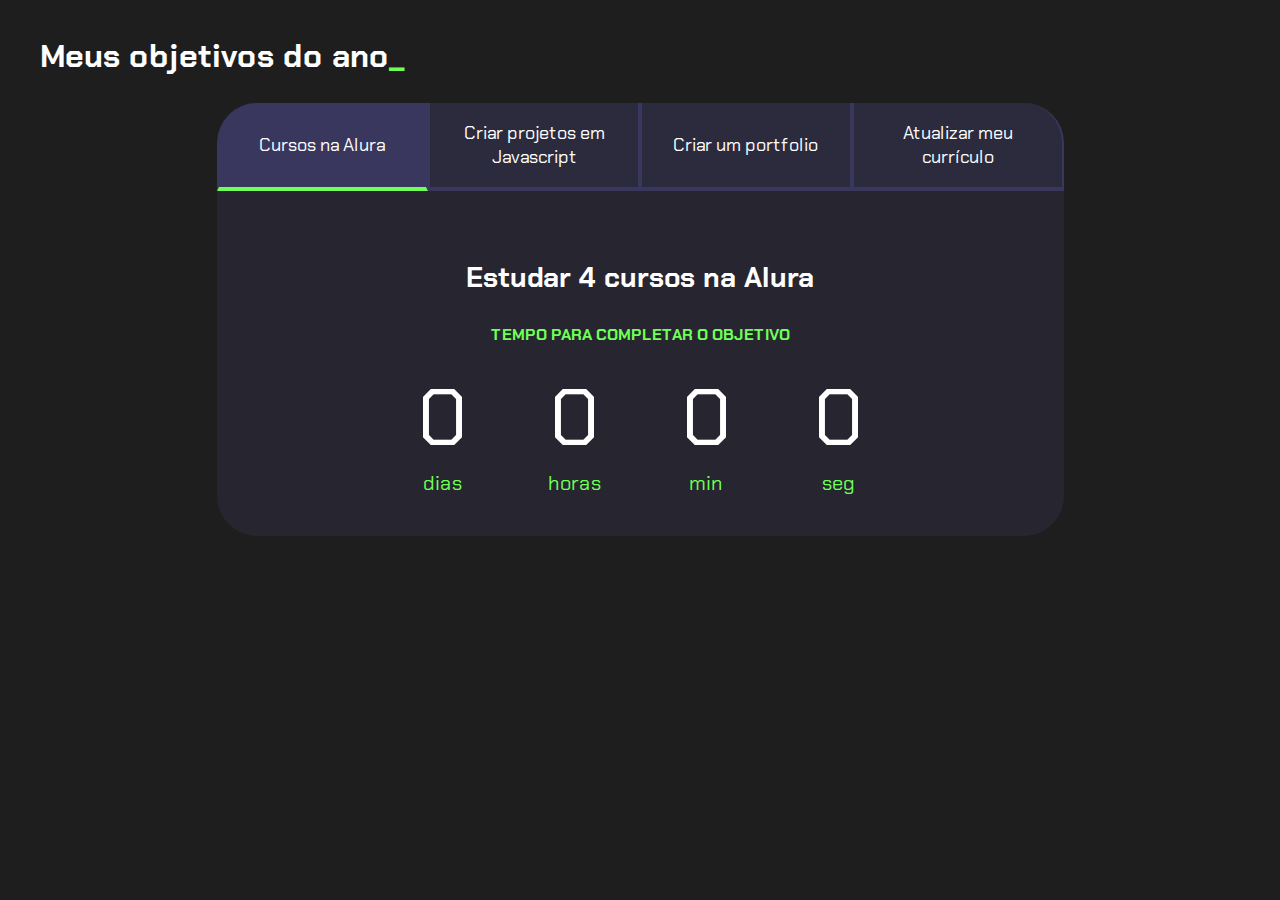
<file: Mirela Gunther 3°NEM/index.html>
<!DOCTYPE html>
<html lang="pt-br">

<head>
    <meta charset="UTF-8">
    <meta name="viewport" content="width=device-width, initial-scale=1.0">
    <title>Meus objetivos do ano</title>
    <link rel="stylesheet" href="style.css">
</head>

<body>
    <section class="conteudo-principal">
        <h2 class="titulo-principal">Meus objetivos do ano<span>_</span></h2>
        <div class="conteudo">
            <div class="botoes">
                <button class="botao ativo">Cursos na Alura</button>
                <button class="botao">Criar projetos em Javascript</button>
                <button class="botao">Criar um portfolio</button>
                <button class="botao">Atualizar meu currículo</button>
            </div>
            <div class="abas-textos">
                <div class="aba-conteudo ativo">
                    <h3 class="aba-conteudo-titulo-principal">Estudar 4 cursos na Alura</h3>
                    <h4 class="aba-conteudo-titulo-secundario">Tempo para completar o objetivo</h4>
                    <div class="contador">
                        <div class="contador-digito">
                            <p class="contador-digito-numero" id="dias0"></p>
                            <p class="contador-digito-texto">dias</p>
                        </div>
                        <div class="contador-digito">
                            <p class="contador-digito-numero" id="horas0"></p>
                            <p class="contador-digito-texto">horas</p>
                        </div>
                        <div class="contador-digito">
                            <p class="contador-digito-numero" id="min0"></p>
                            <p class="contador-digito-texto">min</p>
                        </div>
                        <div class="contador-digito">
                            <p class="contador-digito-numero" id="seg0"></p>
                            <p class="contador-digito-texto">seg</p>
                        </div>
                    </div>
                </div>
                <div class="aba-conteudo">
                    <h3 class="aba-conteudo-titulo-principal">Criar 5 projetos em Javascript</h3>
                    <h4 class="aba-conteudo-titulo-secundario">Tempo para completar o objetivo</h4>
                    <div class="contador">
                        <div class="contador-digito">
                            <p class="contador-digito-numero" id="dias1"></p>
                            <p class="contador-digito-texto">dias</p>
                        </div>
                        <div class="contador-digito">
                            <p class="contador-digito-numero" id="horas1"></p>
                            <p class="contador-digito-texto">horas</p>
                        </div>
                        <div class="contador-digito">
                            <p class="contador-digito-numero" id="min1"></p>
                            <p class="contador-digito-texto">min</p>
                        </div>
                        <div class="contador-digito">
                            <p class="contador-digito-numero" id="seg1"></p>
                            <p class="contador-digito-texto">seg</p>
                        </div>
                    </div>
                </div>
                <div class="aba-conteudo">
                    <h3 class="aba-conteudo-titulo-principal">Criar um portfolio com os meus 3 melhores projetos</h3>
                    <h4 class="aba-conteudo-titulo-secundario">Tempo para completar o objetivo</h4>
                    <div class="contador">
                        <div class="contador-digito">
                            <p class="contador-digito-numero" id="dias2"></p>
                            <p class="contador-digito-texto">dias</p>
                        </div>
                        <div class="contador-digito">
                            <p class="contador-digito-numero" id="horas2"></p>
                            <p class="contador-digito-texto">horas</p>
                        </div>
                        <div class="contador-digito">
                            <p class="contador-digito-numero" id="min2"></p>
                            <p class="contador-digito-texto">min</p>
                        </div>
                        <div class="contador-digito">
                            <p class="contador-digito-numero" id="seg2"></p>
                            <p class="contador-digito-texto">seg</p>
                        </div>
                    </div>
                </div>
                <div class="aba-conteudo">
                    <h3 class="aba-conteudo-titulo-principal">Atualizar meu curriculo com os certificados da Alura</h3>
                    <h4 class="aba-conteudo-titulo-secundario">Tempo para completar o objetivo</h4>
                    <div class="contador">
                        <div class="contador-digito">
                            <p class="contador-digito-numero" id="dias3"></p>
                            <p class="contador-digito-texto">dias</p>
                        </div>
                        <div class="contador-digito">
                            <p class="contador-digito-numero" id="horas3"></p>
                            <p class="contador-digito-texto">horas</p>
                        </div>
                        <div class="contador-digito">
                            <p class="contador-digito-numero" id="min3"></p>
                            <p class="contador-digito-texto">min</p>
                        </div>
                        <div class="contador-digito">
                            <p class="contador-digito-numero" id="seg3"></p>
                            <p class="contador-digito-texto">seg</p>
                        </div>
                    </div>
                </div>
            </div>
        </div>
    </section>
    <script src="main.js"></script>
</body>

</html>
</file>
<file: Mirela Gunther 3°NEM/style.css>
@import url('https://fonts.googleapis.com/css2?family=Chakra+Petch:wght@400;700&display=swap');

:root {
    --cor-de-fundo: #1E1E1E;
    --verde: #6FFF57;
    --branco: #FFFFFF;
    --botao-ativo: #3A375E;
    --botao-inativo: rgba(58, 55, 94, 0.5);
    --texto-fundo: rgba(58, 55, 94, 0.3);
}

body {
    background-color: var(--cor-de-fundo);
    color: var(--branco);
    font-family: 'Chakra Petch', sans-serif;
}


.conteudo-principal {
    display: flex;
    flex-direction: column;
    justify-content: center;
    align-items: center;
    max-width: 1200px;
    width: 100%;
    margin: 0 auto;
}

.titulo-principal {
    text-align: left;
    width: 100%;
    font-size: 32px;
}

.titulo-principal span {
    color: var(--verde);
}


.botao {
    font-family: 'Chakra Petch', sans-serif;
    background-color: var(--botao-inativo);
    color: var(--branco);
    display: flex;
    justify-content: center;
    padding: 1em;
    font-size: 18px;
    align-items: center;
    width: 100%;
    border-bottom: 4px solid var(--botao-ativo);
    border-left: 2px solid var(--botao-ativo);
    border-right: 2px solid var(--botao-ativo);
    border-top: none;
}

.botao:first-child {
    border-radius: 40px 40px 0 0;
}

.botoes {
    display: block;
}

.botao.ativo{
    background-color: var(--botao-ativo);
    border-bottom: 4px solid var(--verde);
}

.abas-textos{
    background-color: var(--texto-fundo);
    padding: 40px;
    border-radius: 0 0 40px 40px;
}
.aba-conteudo.ativo{
    display:block;
}

.aba-conteudo{
    display: none;
}

.aba-conteudo-titulo-principal{
    font-size: 28px;
    text-align: center;
}
.aba-conteudo-titulo-secundario{
    text-align: center;
    color: var(--verde);
    text-transform: uppercase;
}

.contador{
    display:flex;
    justify-content: center;
    flex-wrap: wrap;
}
.contador-digito{
    padding: 0 16px;
    text-align: center;
    min-width: 100px;
}

.contador-digito-numero{
    font-size: 80px;
    margin: 0;

}

.contador-digito-texto{
    color: var(--verde);
    font-size: 20px;
    margin: 0;

}

@media screen and (min-width: 768px) {
    .botoes {
        display: flex;
    }

    .botao:first-child {
        border-radius: 40px 0 0 0;
    }

    .botao:last-child {
        border-radius: 0 40px 0 0;
    }
}
</file>
